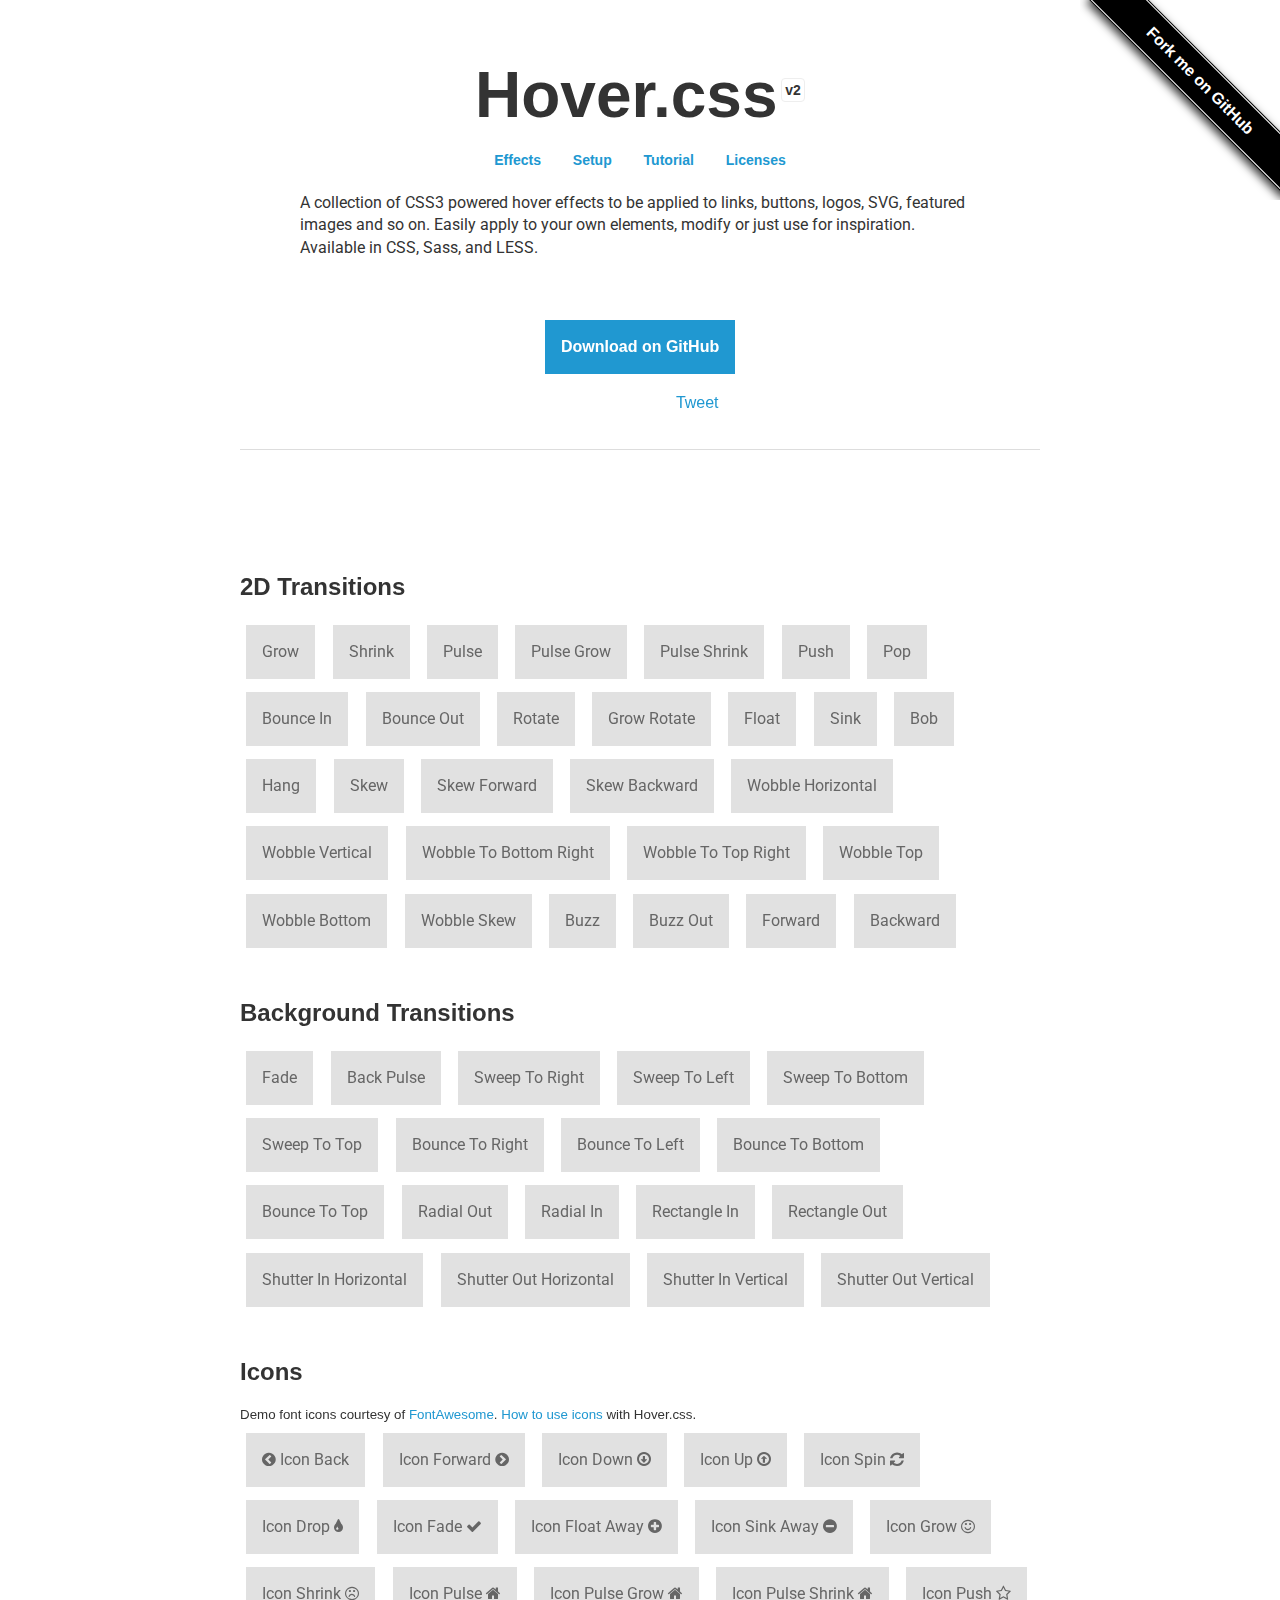
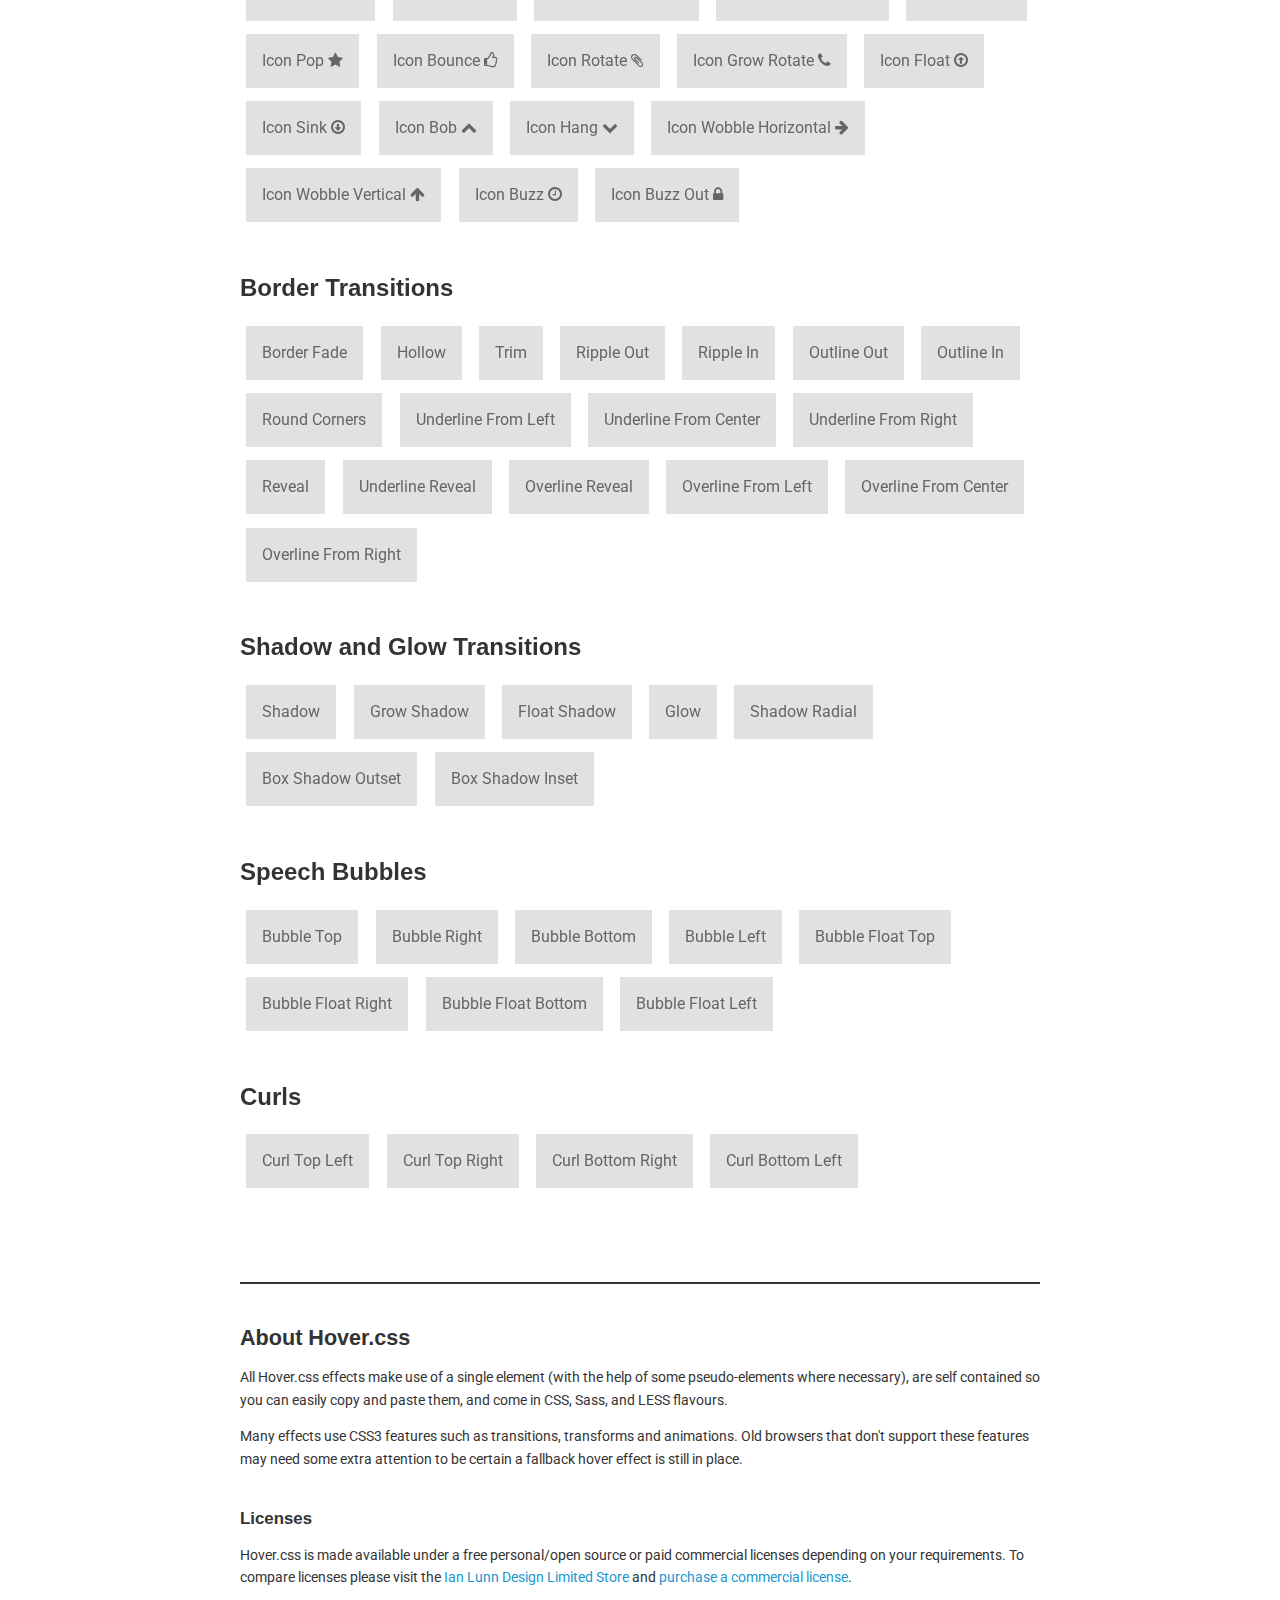
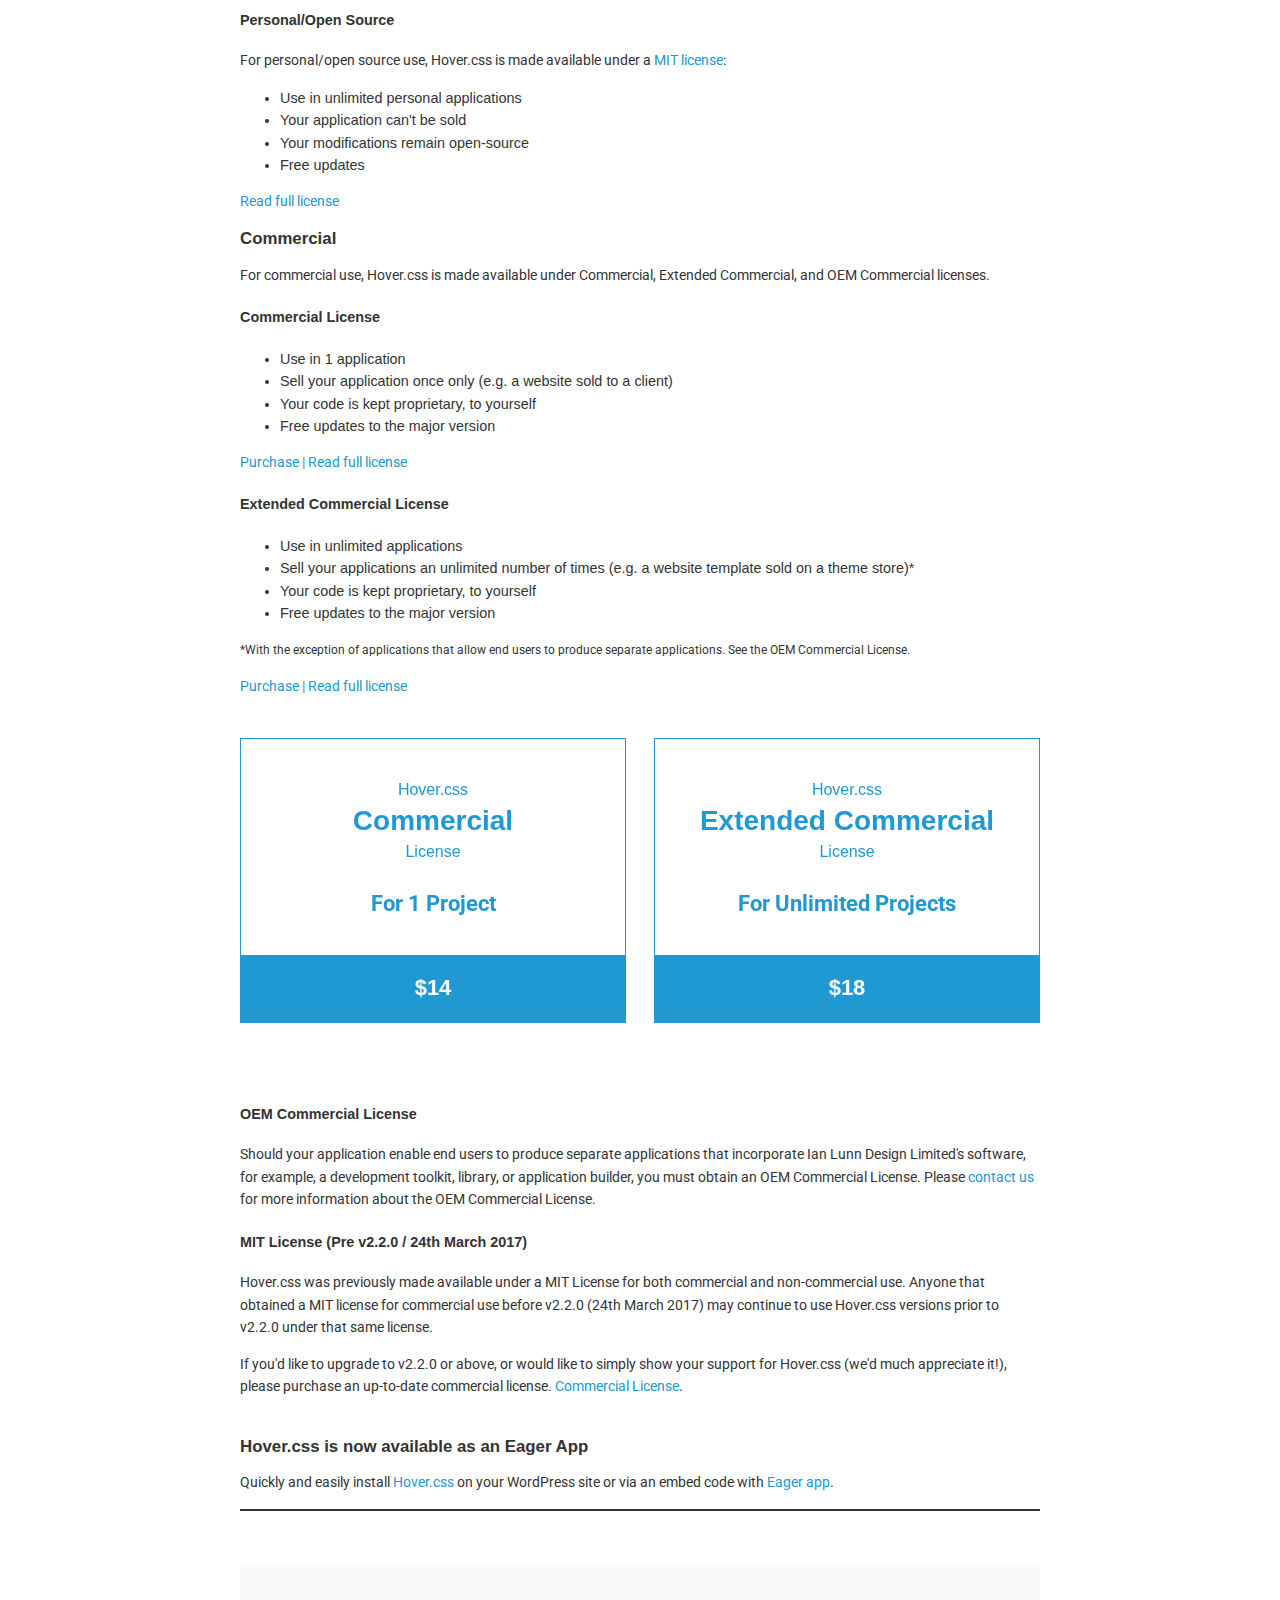
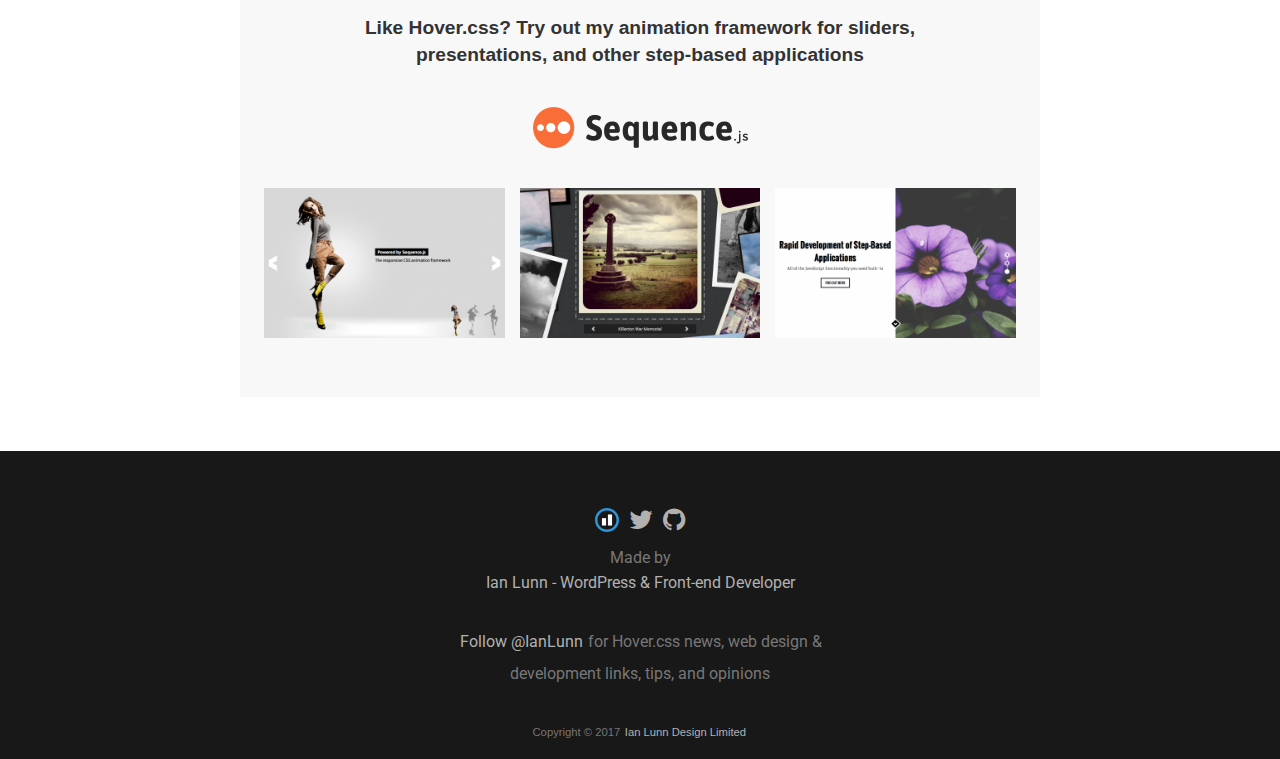
<file: Hover-master/index.html>
<!DOCTYPE html>
<html lang="en">
	<head>
		<meta charset="utf-8">
		<meta property="og:image" content="https://ianlunn.github.io/Hover/hover.jpg" />
		<meta property="og:site_name" content="Hover.css"/>
		<meta property="og:title" content="Hover.css - A collection of CSS3 powered hover effects" />
		<title>Hover.css - A collection of CSS3 powered hover effects</title>
		<link href="css/demo-page.css" rel="stylesheet" media="all">
		<link href="css/hover.css" rel="stylesheet" media="all">
		<link href="https://maxcdn.bootstrapcdn.com/font-awesome/4.2.0/css/font-awesome.min.css" rel="stylesheet" media="all">
	</head>
	<body>

		<!--[if lt IE 10]>
		<p class="browsehappy">You are using an <strong>outdated</strong> browser. Please <a href="https://browsehappy.com/">upgrade your browser</a> to improve your experience.</p>
		<![endif]-->

		<div class="main">
			<span id="forkongithub"><a href="https://github.com/IanLunn/Hover">Fork me on GitHub</a></span>

			<h1>Hover.css <a href="https://github.com/IanLunn/Hover/releases" class="sup" title="View release history">v2</a></h1>

			<nav>
				<ul>
					<li><a href="#effects" title="Effects">Effects</a></li>
					<li><a href="https://github.com/IanLunn/Hover/blob/master/README.md#hovercss" title="Setup">Setup</a></li>
					<li><a href="https://ianlunn.co.uk/articles/hover-css-tutorial-introduction/" title="hover.css Tutorial and Introduction">Tutorial</a></li>
					<li><a href="#licenses" title="Licenses">Licenses</a></li>
				</ul>
			</nav>

			<p class="intro">A collection of CSS3 powered hover effects to be applied to links, buttons, logos, SVG, featured images and so on. Easily apply to your own elements, modify or just use for inspiration. Available in CSS, Sass, and LESS.</p>

			<div class="download aligncenter">
				<a class="button cta hvr-float-shadow" href="https://github.com/IanLunn/Hover">Download on GitHub</a>
			</div>

			<div class="social aligncenter">
				<div class="social-button">
					<iframe src="https://ghbtns.com/github-btn.html?user=IanLunn&repo=Hover&type=watch&count=true" allowtransparency="true" frameborder="0" scrolling="0" width="110" height="20"></iframe>
				</div>

				<div class="social-button">
					<a href="https://twitter.com/share" class="twitter-share-button" data-related="IanLunn" data-dnt="true">Tweet</a>
				</div>
			</div>

			<hr />
			<br />

			<script async type="text/javascript" src="//cdn.carbonads.com/carbon.js?serve=CKYIE23M&placement=ianlunncouk" id="_carbonads_js"></script>

			<div id="effects" class="effects">

				<h2>2D Transitions</h2>

				<a href="#" class="hvr-grow">Grow</a>
				<a href="#" class="hvr-shrink">Shrink</a>
				<a href="#" class="hvr-pulse">Pulse</a>
				<a href="#" class="hvr-pulse-grow">Pulse Grow</a>
				<a href="#" class="hvr-pulse-shrink">Pulse Shrink</a>
				<a href="#" class="hvr-push">Push</a>
				<a href="#" class="hvr-pop">Pop</a>
				<a href="#" class="hvr-bounce-in">Bounce In</a>
				<a href="#" class="hvr-bounce-out">Bounce Out</a>
				<a href="#" class="hvr-rotate">Rotate</a>
				<a href="#" class="hvr-grow-rotate">Grow Rotate</a>
				<a href="#" class="hvr-float">Float</a>
				<a href="#" class="hvr-sink">Sink</a>
				<a href="#" class="hvr-bob">Bob</a>
				<a href="#" class="hvr-hang">Hang</a>
				<a href="#" class="hvr-skew">Skew</a>
				<a href="#" class="hvr-skew-forward">Skew Forward</a>
				<a href="#" class="hvr-skew-backward">Skew Backward</a>
				<a href="#" class="hvr-wobble-horizontal">Wobble Horizontal</a>
				<a href="#" class="hvr-wobble-vertical">Wobble Vertical</a>
				<a href="#" class="hvr-wobble-to-bottom-right">Wobble To Bottom Right</a>
				<a href="#" class="hvr-wobble-to-top-right">Wobble To Top Right</a>
				<a href="#" class="hvr-wobble-top">Wobble Top</a>
				<a href="#" class="hvr-wobble-bottom">Wobble Bottom</a>
				<a href="#" class="hvr-wobble-skew">Wobble Skew</a>
				<a href="#" class="hvr-buzz">Buzz</a>
				<a href="#" class="hvr-buzz-out">Buzz Out</a>
				<a href="#" class="hvr-forward">Forward</a>
				<a href="#" class="hvr-backward">Backward</a>


				<h2>Background Transitions</h2>

				<a href="#" class="hvr-fade">Fade</a>
				<a href="#" class="hvr-back-pulse">Back Pulse</a>
				<a href="#" class="hvr-sweep-to-right">Sweep To Right</a>
				<a href="#" class="hvr-sweep-to-left">Sweep To Left</a>
				<a href="#" class="hvr-sweep-to-bottom">Sweep To Bottom</a>
				<a href="#" class="hvr-sweep-to-top">Sweep To Top</a>
				<a href="#" class="hvr-bounce-to-right">Bounce To Right</a>
				<a href="#" class="hvr-bounce-to-left">Bounce To Left</a>
				<a href="#" class="hvr-bounce-to-bottom">Bounce To Bottom</a>
				<a href="#" class="hvr-bounce-to-top">Bounce To Top</a>
				<a href="#" class="hvr-radial-out">Radial Out</a>
				<a href="#" class="hvr-radial-in">Radial In</a>
				<a href="#" class="hvr-rectangle-in">Rectangle In</a>
				<a href="#" class="hvr-rectangle-out">Rectangle Out</a>
				<a href="#" class="hvr-shutter-in-horizontal">Shutter In Horizontal</a>
				<a href="#" class="hvr-shutter-out-horizontal">Shutter Out Horizontal</a>
				<a href="#" class="hvr-shutter-in-vertical">Shutter In Vertical</a>
				<a href="#" class="hvr-shutter-out-vertical">Shutter Out Vertical</a>


				<h2>Icons</h2>

				<small>Demo font icons courtesy of <a href="https://fortawesome.github.io/Font-Awesome/">FontAwesome</a>. <a href="https://github.com/IanLunn/Hover/#using-icon-effects">How to use icons</a> with Hover.css.</small>

				<a href="#" class="hvr-icon-back">
					<i class="fa fa-chevron-circle-left hvr-icon"></i> Icon Back
				</a>
				<a href="#" class="hvr-icon-forward">
					Icon Forward
					<i class="fa fa-chevron-circle-right hvr-icon"></i>
				</a>
				<a href="#" class="hvr-icon-down">
					Icon Down <i class="fa fa-arrow-circle-o-down hvr-icon"></i>
				</a>
				<a href="#" class="hvr-icon-up">
					Icon Up <i class="fa fa-arrow-circle-o-up hvr-icon"></i>
				</a>
				<a href="#" class="hvr-icon-spin">
					Icon Spin <i class="fa fa-refresh hvr-icon"></i>
				</a>
				<a href="#" class="hvr-icon-drop">
					Icon Drop <i class="fa fa-tint hvr-icon"></i>
				</a>
				<a href="#" class="hvr-icon-fade">
					Icon Fade <i class="fa fa-check hvr-icon"></i>
				</a>
				<a href="#" class="hvr-icon-float-away">
					Icon Float Away <i class="fa fa-plus-circle hvr-icon"></i>
				</a>
				<a href="#" class="hvr-icon-sink-away">
					Icon Sink Away <i class="fa fa-minus-circle hvr-icon"></i>
				</a>
				<a href="#" class="hvr-icon-grow">
					Icon Grow <i class="fa fa-smile-o hvr-icon"></i>
				</a>
				<a href="#" class="hvr-icon-shrink">
					Icon Shrink <i class="fa fa-frown-o hvr-icon"></i>
				</a>
				<a href="#" class="hvr-icon-pulse">
					Icon Pulse <i class="fa fa-home hvr-icon"></i>
				</a>
				<a href="#" class="hvr-icon-pulse-grow">
					Icon Pulse Grow <i class="fa fa-home hvr-icon"></i>
				</a>
				<a href="#" class="hvr-icon-pulse-shrink">
					Icon Pulse Shrink <i class="fa fa-home hvr-icon"></i>
				</a>
				<a href="#" class="hvr-icon-push">
					Icon Push <i class="fa fa-star-o hvr-icon"></i>
				</a>
				<a href="#" class="hvr-icon-pop">
					Icon Pop <i class="fa fa-star hvr-icon"></i>
				</a>
				<a href="#" class="hvr-icon-bounce">
					Icon Bounce <i class="fa fa-thumbs-o-up hvr-icon"></i>
				</a>
				<a href="#" class="hvr-icon-rotate">
					Icon Rotate <i class="fa fa-paperclip hvr-icon"></i>
				</a>
				<a href="#" class="hvr-icon-grow-rotate">
					Icon Grow Rotate <i class="fa fa-phone hvr-icon"></i>
				</a>
				<a href="#" class="hvr-icon-float">
					Icon Float <i class="fa fa-arrow-circle-o-up hvr-icon"></i>
				</a>
				<a href="#" class="hvr-icon-sink">
					Icon Sink <i class="fa fa-arrow-circle-o-down hvr-icon"></i>
				</a>
				<a href="#" class="hvr-icon-bob">
					Icon Bob <i class="fa fa-chevron-up hvr-icon"></i>
				</a>
				<a href="#" class="hvr-icon-hang">
					Icon Hang <i class="fa fa-chevron-down hvr-icon"></i>
				</a>
				<a href="#" class="hvr-icon-wobble-horizontal">
					Icon Wobble Horizontal <i class="fa fa-arrow-right hvr-icon"></i>
				</a>
				<a href="#" class="hvr-icon-wobble-vertical">
					Icon Wobble Vertical <i class="fa fa-arrow-up hvr-icon"></i>
				</a>
				<a href="#" class="hvr-icon-buzz">
					Icon Buzz <i class="fa fa-clock-o hvr-icon"></i>
				</a>
				<a href="#" class="hvr-icon-buzz-out">
					Icon Buzz Out <i class="fa fa-lock hvr-icon"></i>
				</a>


				<h2>Border Transitions</h2>

				<a href="#" class="hvr-border-fade">Border Fade</a>
				<a href="#" class="hvr-hollow">Hollow</a>
				<a href="#" class="hvr-trim">Trim</a>
				<a href="#" class="hvr-ripple-out">Ripple Out</a>
				<a href="#" class="hvr-ripple-in">Ripple In</a>
				<a href="#" class="hvr-outline-out">Outline Out</a>
				<a href="#" class="hvr-outline-in">Outline In</a>
				<a href="#" class="hvr-round-corners">Round Corners</a>
				<a href="#" class="hvr-underline-from-left">Underline From Left</a>
				<a href="#" class="hvr-underline-from-center">Underline From Center</a>
				<a href="#" class="hvr-underline-from-right">Underline From Right</a>
				<a href="#" class="hvr-reveal">Reveal</a>
				<a href="#" class="hvr-underline-reveal">Underline Reveal</a>
				<a href="#" class="hvr-overline-reveal">Overline Reveal</a>
				<a href="#" class="hvr-overline-from-left">Overline From Left</a>
				<a href="#" class="hvr-overline-from-center">Overline From Center</a>
				<a href="#" class="hvr-overline-from-right">Overline From Right</a>


				<h2>Shadow and Glow Transitions</h2>

				<a href="#" class="hvr-shadow">Shadow</a>
				<a href="#" class="hvr-grow-shadow">Grow Shadow</a>
				<a href="#" class="hvr-float-shadow">Float Shadow</a>
				<a href="#" class="hvr-glow">Glow</a>
				<a href="#" class="hvr-shadow-radial">Shadow Radial</a>
				<a href="#" class="hvr-box-shadow-outset">Box Shadow Outset</a>
				<a href="#" class="hvr-box-shadow-inset">Box Shadow Inset</a>


				<h2>Speech Bubbles</h2>

				<a href="#" class="hvr-bubble-top">Bubble Top</a>
				<a href="#" class="hvr-bubble-right">Bubble Right</a>
				<a href="#" class="hvr-bubble-bottom">Bubble Bottom</a>
				<a href="#" class="hvr-bubble-left">Bubble Left</a>
				<a href="#" class="hvr-bubble-float-top">Bubble Float Top</a>
				<a href="#" class="hvr-bubble-float-right">Bubble Float Right</a>
				<a href="#" class="hvr-bubble-float-bottom">Bubble Float Bottom</a>
				<a href="#" class="hvr-bubble-float-left">Bubble Float Left</a>


				<h2>Curls</h2>

				<a href="#" class="hvr-curl-top-left">Curl Top Left</a>
				<a href="#" class="hvr-curl-top-right">Curl Top Right</a>
				<a href="#" class="hvr-curl-bottom-right">Curl Bottom Right</a>
				<a href="#" class="hvr-curl-bottom-left">Curl Bottom Left</a>
			</div>


			<div class="footer">
				<div class="about">
					<h2>About Hover.css</h2>

					<p>All Hover.css effects make use of a single element (with the help of some pseudo-elements where necessary), are self contained so you can easily copy and paste them, and come in CSS, Sass, and LESS flavours.</p>

					<p>Many effects use CSS3 features such as transitions, transforms and animations. Old browsers that don't support these features may need some extra attention to be certain a fallback hover effect is still in place.</p>

					<br />
					<h3 id="licenses">Licenses</h3>

					<p>Hover.css is made available under a free personal/open source or paid commercial licenses depending on your requirements. To compare licenses please visit the <a href="https://ianlunn.co.uk/store/licenses/">Ian Lunn Design Limited Store</a> and <a href="https://ianlunn.co.uk/store/hover-css/">purchase a commercial license</a>.</p>

					<h4 id="personal">Personal/Open Source</h4>

					<p>For personal/open source use, Hover.css is made available under a <a href="https://opensource.org/licenses/MIT">MIT license</a>:</p>

					<ul>
						<li>Use in unlimited personal applications</li>
						<li>Your application can't be sold</li>
						<li>Your modifications remain open-source</li>
						<li>Free updates</li>
					</ul>

					<p><a href="https://ianlunn.co.uk/store/licenses/personal/">Read full license</a></p>

					<h3 id="commercial-licenses">Commercial</h3>

					<p>For commercial use, Hover.css is made available under Commercial, Extended Commercial, and OEM Commercial licenses.</p>

					<h4 id="commercial">Commercial License</h4>

					<ul>
						<li>Use in 1 application</li>
						<li>Sell your application once only (e.g. a website sold to a client)</li>
						<li>Your code is kept proprietary, to yourself</li>
						<li>Free updates to the major version</li>
					</ul>

					<p><a href="https://ianlunn.co.uk/store/hover-css/?attribute_pa_licenses=commercial">Purchase<a/> | <a href="https://ianlunn.co.uk/store/licenses/commercial/">Read full license</a></p>

					<h4 id="extended-commercial">Extended Commercial License</h4>

					<ul>
						<li>Use in unlimited applications</li>
						<li>Sell your applications an unlimited number of times (e.g. a website template sold on a theme store)*</li>
						<li>Your code is kept proprietary, to yourself</li>
						<li>Free updates to the major version</li>
					</ul>

					<p><small>*With the exception of applications that allow end users to produce separate applications. See the OEM Commercial License.</small></p>

					<p><a href="https://ianlunn.co.uk/store/hover-css/?attribute_pa_licenses=extended-commercial">Purchase<a/> | <a href="https://ianlunn.co.uk/store/licenses/extended-commercial/">Read full license</a></p>

					<div class="licenses">
						<a target="_blank" href="https://ianlunn.co.uk/store/hover-css/?attribute_pa_licenses=commercial" title="Commercial License" class="license hvr-float">
							<div class="license__content">
								<h5 class="license__title"><div>Hover.css</div> Commercial <div>License</div></h5>
								<p class="license__desc">For 1 Project</p>
							</div>
							<span class="license__button button cta">$14</span>
						</a>

						<a target="_blank" href="https://ianlunn.co.uk/store/hover-css/?attribute_pa_licenses=extended-commercial" title="Extended Commercial License" class="license hvr-float">
							<div class="license__content">
								<h5 class="license__title"><div>Hover.css</div> Extended Commercial <div>License</div></h5>
								<p class="license__desc">For Unlimited Projects</p>
							</div>
							<span class="license__button button cta">$18</span>
						</a>
					</div>

					<h4 id="oem-commercial">OEM Commercial License</h4>

					<p>Should your application enable end users to produce separate applications that incorporate Ian Lunn Design Limited's software, for example, a development toolkit, library, or application builder, you must obtain an OEM Commercial License. Please <a href="https://ianlunn.co.uk/contact/">contact us</a> for more information about the OEM Commercial License.</p>

					<h4>MIT License (Pre v2.2.0 / 24th March 2017)</h4>
					<p>Hover.css was previously made available under a MIT License for both commercial and non-commercial use. Anyone that obtained a MIT license for commercial use before v2.2.0 (24th March 2017) may continue to use Hover.css versions prior to v2.2.0 under that same license.</p>

					<p>If you'd like to upgrade to v2.2.0 or above, or would like to simply show your support for Hover.css (we'd much appreciate it!), please purchase an up-to-date commercial license. <a href="https://ianlunn.co.uk/store/hover-css/?attribute_pa_licenses=commercial" title="Commercial License">Commercial License</a>.</p>

					<br />
					<h3>Hover.css is now available as an Eager App</h3>
					<p>Quickly and easily install <a href="https://eager.io/app/AN_LdP2tOk0f">Hover.css</a> on your WordPress site or via an embed code with <a href="https://eager.io/">Eager app</a>.</p>
				</div>
			</div>

			<div class="ad">
				<h2>Like Hover.css? Try out my animation framework for sliders,<br /> presentations, and other step-based applications</h2>

				<a class="ad__logo" href="https://www.sequencejs.com/" title="Learn more about Sequence.js">
					<img src="sequence-logo.png" alt="Sequence.js" />
				</a>

				<div class="ad__preview">
					<a href="https://www.sequencejs.com/" title="Learn more about Sequence.js"><img src="modern-slide-in.png" /></a> <a class="second" href="https://www.sequencejs.com/" title="Learn more about Sequence.js"><img src="photo-stack.png" /></a> <a href="https://www.sequencejs.com/" title="Learn more about Sequence.js"><img src="two-up.png" /></a>
				</div>
			</div>

		</div>

		<div class="made-by group">
			<ul>
				<li>
					<!-- "IL" logo Copyright (c) Ian Lunn Design Limited 2017 -->
					<a cass="icon__ild" href="https://ianlunn.co.uk/" title="Ian Lunn - WordPress &amp; Front End Developer" target="_blank" class="ild-ident">
						<svg class="" onmouseenter="el=this;el.classList.add('active');setTimeout(function(){el.classList.remove('active')},600);" xmlns="https://www.w3.org/2000/svg" width="24" height="30" viewBox="0 0 52 52">
							<g class="circle-holder">
								<path class="circle" fill="#2E96D6" d="M5.4 26c0-11.4 9.2-20.6 20.6-20.6s20.6 9.2 20.6 20.6c0 11.4-9.2 20.6-20.6 20.6s-20.6-9.2-20.6-20.6zm-5.4 0c0 14.4 11.6 26 26 26s26-11.6 26-26-11.6-26-26-26-26 11.6-26 26z"></path>
							</g>
							<path class="i" fill="#fff" d="M15 22h9v16h-9v-16z"></path>
							<path class="l" fill="#fff" d="M28 14h9v24h-9v-24z"></path>
						</svg>
					</a>
				</li>
				<li><a class="icon__twitter" href="https://twitter.com/IanLunn/" title="Ian Lunn on Twitter" target="_blank"><i class="fa fa-twitter"></i></a></li>
				<li><a class="icon__github" href="https://github.com/IanLunn/Hover/" title="Hover.css on GitHub" target="_blank"><i class="fa fa-github"></i></a></li>
			</ul>
			<p>Made by<br /><a href="https://ianlunn.co.uk/" title="Ian Lunn - WordPress &amp; Front End Developer" target="_blank">Ian Lunn - WordPress &amp; Front-end Developer</a></p>

			<p class="follow"><a href="https://twitter.com/IanLunn" class="twitter-follow-button" data-show-count="false" data-dnt="true" data-size="large">Follow @IanLunn</a> for Hover.css news, web design &amp;<br /> development links, tips, and opinions</p>
			<small>Copyright &copy; 2017 <a href="https://ianlunn.co.uk/" title="Ian Lunn - WordPress &amp; Front End Developer" target="_blank">Ian Lunn Design Limited</a></small>
		</div>

		<script>
			/**
			 * Used to demonstrate Hover.css only. Not required when adding
			 * Hover.css to your own pages. Prevents a link from being
			 * navigated and gaining focus.
			 */
			var effects = document.querySelectorAll('.effects')[0];

			effects.addEventListener('click', function(e) {

				if (e.target.className.indexOf('hvr') > -1) {
					e.preventDefault();
					e.target.blur();

				}
			});
		</script>

		<script>!function(d,s,id){var js,fjs=d.getElementsByTagName(s)[0],p=/^https:/.test(d.location)?'http':'https';if(!d.getElementById(id)){js=d.createElement(s);js.id=id;js.src=p+'://platform.twitter.com/widgets.js';fjs.parentNode.insertBefore(js,fjs);}}(document, 'script', 'twitter-wjs');</script>

		<script>
		  (function(i,s,o,g,r,a,m){i['GoogleAnalyticsObject']=r;i[r]=i[r]||function(){
		  (i[r].q=i[r].q||[]).push(arguments)},i[r].l=1*new Date();a=s.createElement(o),
		  m=s.getElementsByTagName(o)[0];a.async=1;a.src=g;m.parentNode.insertBefore(a,m)
		  })(window,document,'script','//www.google-analytics.com/analytics.js','ga');

		  ga('create', 'UA-11991680-4', 'ianlunn.github.io');
		  ga('send', 'pageview');
		</script>
	</body>
</html>
</file>
<file: Hover-master/css/demo-page.css>
/*
 * Hover.css - Demo Page
 * Author: Ian Lunn @IanLunn
 * Author URL: http://ianlunn.co.uk/
 * Github: https://github.com/IanLunn/Hover
 * Hover.css Copyright Ian Lunn 2017.
 */

/**
 * The following are default styles for the demo page,
 * you don't need to include these on your own site.
 */

@import url(http://fonts.googleapis.com/css?family=Roboto);

body {
  margin: 0;
  padding: 40px 0 0 0;
  font-family: sans-serif;
  color: #333;
  line-height: 140%;
}

hr {
  margin-top: 2em;
  background-color: #ddd;
  border: none;
  height: 1px;
}


nav ul {
  margin: 0;
  padding: 0;
  text-align: center;
  font-size: .875em;
  font-weight: 700;
}
nav li {
  list-style: none;
  display: block;
  margin-left: 1em;
  margin-right: 1em;
}
@media only screen and (min-width: 768px) {
  nav li {
    display: inline-block;
  }
}

.sep {
  color: #ddd;
  margin: 0 4px;
}

#carbonads {
  --width: 180px;
  --font-size: 14px;
}

#carbonads {
  font-family: -apple-system, BlinkMacSystemFont, "Segoe UI", Roboto, Oxygen-Sans, Ubuntu, Cantarell, "Helvetica Neue", Helvetica, Arial, sans-serif;
  display: block;
  overflow: hidden;
  margin: 0 auto;
  margin-bottom: 20px;
  max-width: var(--width);
  border-radius: 4px;
  text-align: center;
  box-shadow: 0 0 0 1px hsla(0, 0%, 0%, .1);
  background-color: hsl(0, 0%, 98%);
  font-size: var(--font-size);
  line-height: 1.5;
}

#carbonads a {
  color: inherit;
  text-decoration: none;
}

#carbonads a:hover {
  color: inherit;
}

#carbonads span {
  position: relative;
  display: block;
  overflow: hidden;
}

.carbon-img {
  display: block;
  margin-bottom: 8px;
  max-width: var(--width);
  line-height: 1;
}

.carbon-img img {
  display: block;
  margin: 0 auto;
  max-width: var(--width) !important;
  width: var(--width);
  height: auto;
}

.carbon-text {
  display: block;
  padding: 0 1em 8px;
}

.carbon-poweredby {
  display: block;
  padding: 10px var(--font-size);
  background: repeating-linear-gradient(-45deg, transparent, transparent 5px, hsla(0, 0%, 0%, .025) 5px, hsla(0, 0%, 0%, .025) 10px) hsla(203, 11%, 95%, .4);
  text-transform: uppercase;
  letter-spacing: .5px;
  font-weight: 600;
  font-size: 9px;
  line-height: 0;
}

@media only screen and (min-width: 320px) and (max-width: 759px) {
  #carbonads {
    float: none;
    margin: 0 auto;
    max-width: 330px;
  }
  #carbonads span {
    position: relative;
  }
  #carbonads > span {
    max-width: none;
  }
  .carbon-img {
    float: left;
    margin: 0;
  }

  .carbon-img img {
    max-width: 130px !important;
  }
  .carbon-text {
    float: left;
    margin-bottom: 0;
    padding: 8px 20px;
    text-align: left;
    max-width: calc(100% - 130px - 3em);
  }
  .carbon-poweredby {
    left: 130px;
    bottom: 0;
    display: block;
    width: 100%;
  }
}

.main {
  max-width: 800px;
  margin: 0 auto;
  padding: 0 20px;
}

.browsehappy {
    position: absolute;
    top: 0;
    right: 0;
    left: 0;
    padding: 1em;
    background: black;
    color: white;
    text-align: center;
}

img {
  border: none;
}

small {
    display: block;
}

p,
[class^="hvr-"] {
    font-family: 'Roboto', sans-serif;
}

[class^="hvr-"] {
  margin: .4em;
  padding: 1em;
  cursor: pointer;
  background: #e1e1e1;
  text-decoration: none;
  color: #666;
  /* Prevent highlight colour when element is tapped */
  -webkit-tap-highlight-color: rgba(0,0,0,0);

  /* Smooth fonts */
  -webkit-font-smoothing: antialiased;
	-moz-osx-font-smoothing: grayscale;
}

.aligncenter {
  text-align: center;
}

.sup {
    vertical-align: super;
    margin-left: -1em;
    padding: .21875em;
    line-height: 100%;
    font-size: .21875em;
    border: #eee solid 1px;
    border-radius: 4px;
    color: inherit;
}

.sup:hover {
    background: #eee;
}

a {
    color: #2098D1;
    text-decoration: none;
}

.footer a:hover,
.nav:hover {
    color: #207AD1;
}

.nav {
  display: inline-block;
  font-size: .8em;
}

.nav.hvr-icon-down,
.nav.hvr-icon-forward {
  padding-right: 1.2em;
}

.nav.hvr-icon-down::before,
.nav.hvr-icon-forward::before {
  right: 0;
}

.nav:hover,
.nav:focus,
.nav:active {
  text-decoration: none;
}

.intro {
  max-width: 680px;
  margin: 20px auto 0 auto;
}

.button.cta {
  display: inline-block;
  position: relative;
  margin: 1.2em 0 1em 0;
  padding: 1em;
  background: #2098D1;
  border: none;
  text-decoration: none;
  font-weight: 700;
  color: white;
}

.effects {
  margin-top: 6em;
}

h1 {
  text-align: center;
  font-size: 3em;
}

h2 {
  margin-top: 2em;
}

h3 {
  margin: 0;
}

.about {
  border-top: #333 solid 2px;
  border-bottom: #333 solid 2px;
}

.footer {
  overflow: hidden;
  width: auto;
  margin-top: 6em;
  font-size: .9em;
}

.footer a {
  text-decoration: none;
}

.credit {
  font-size: .8em;
  font-weight: normal;
}

.licenses {
  margin-top: 40px;
  margin-bottom: 60px;
}

.licenses:after {
  display: block;
  content: '';
  clear: both;
}

.license {
  display: block !important;
  margin-bottom: 20px;
  text-align: center;
  border: #2098D1 solid 1px;
}

.license:focus,
.license:hover {
  border-color: #207AD1;
}

.license:focus .button,
.license:hover .button {
  background-color: #207AD1;
  color: white;
}

.license__content {
  padding: 25px 10px;
}

.license__title {
  margin: 0;
  font-size: 28px;
  line-height: 1.4;
}

.license__title div {
  font-size: 16px;
  font-weight: 400;
}

.license__desc {
  margin-top: 30px;
  margin-bottom: 0;
  font-size: 22px;
  font-weight: 700;
}

.license__button.cta {
  display: block;
  margin: 0;
  font-size: 22px;
}

@media only screen and (min-width: 568px) {
  .license {
    width: 48%;
    float: left;
  }

  .license:nth-child(2) {
    float: right;
  }

  .license__content {
    padding: 40px 10px;
  }
}

.download {
  margin-top: 2.6em;
}

.social-button {
  display: inline-block;
  vertical-align: middle;
}

.twitter-follow-button {
    display: block;
    margin: 0 auto;
}

.follow {
    margin-bottom: 20px;
    line-height: 200%;
}

.made-by {
  display: block;
  margin-top: 3em;
  padding-top: 3em;
  padding-bottom: 1em;
  font-family: $fontFeature;
  font-size: 1.125em;
  text-align: center;
  line-height: 1.6;
  background: #181818;
  color: #777;
}

.made-by svg {
  display: block;
}

.made-by ul,
.made-by p {
  margin: 0;
  padding: 0;
}

.made-by ul {
  margin-bottom: .25em;
}

.made-by li {
  display: inline-block;
  vertical-align: middle;
  line-height: 1;
}

.made-by p {
  margin-top: .4em;
  font-size: .875em;
}

.made-by a {
  display: inline-block;
  padding: 0 .125em;
  color: #B1B1B1;
  transition-duration: .2s;
  transition-property: color;
}

.made-by a:focus,
.made-by a:hover {
  color: white;
}

.made-by i {
  font-size: 26px;
  height: 30px;
}

.made-by .follow {
  margin-top: 2em;
}

.made-by .follow iframe {
  display: block;
  margin-left: auto;
  margin-right: auto;
  margin-bottom: .5em;
}

.made-by small {
  display: block;
  margin-top: 3em;
  font-size: .625em;
}

@-webkit-keyframes circle {
  50% {
    -webkit-transform: scale(1.26923077);
    transform: scale(1.26923077);
  }
}

@keyframes circle {
  50% {
    transform: scale(1.26923077);
  }
}

@-webkit-keyframes initials {
  50% {
    -webkit-transform: translateY(-8px) translateZ(0);
    transform: translateY(-8px) translateZ(0);
  }
}

@keyframes initials {
  50% {
    transform: translateY(-8px) translateZ(0);
  }
}

.ild-ident {
  display: block;
}

.ild-ident svg {
  display: block;
  overflow: visible;
  transform: scale(1) translateZ(0);
}

.ild-ident .circle-holder {
  transform: translate(-7px, -7px);
}

.ild-ident .circle {
  transform: translate(7px, 7px);
}

.ild-ident .active .i {
  animation: initials .4s ease-in-out;
}

.ild-ident .active .l {
  animation: initials .4s .2s ease-in-out;
}

.ild-ident .active .circle {
  animation: circle .5s .1s ease-in-out;
}

#forkongithub {
    display: none;
}

#forkongithub a {
  background: #000;
  color: #fff;
  text-decoration: none;
  font-family: arial, sans-serif;
  text-align: center;
  font-weight: bold;
  padding: 5px 40px;
  font-size: 1rem;
  line-height: 2rem;
  position: relative;
  -webkit-transition: 0.5s;
  transition: 0.5s;
}

#forkongithub a:hover,
#forkongithub a:focus,
#forkongithub a:active {
  background: #2098D1;
  color: #fff;
}

#forkongithub a::before,
#forkongithub a::after {
  content: "";
  width: 100%;
  display: block;
  position: absolute;
  top: 1px;
  left: 0;
  height: 1px;
  background: #fff;
}

#forkongithub a::after {
  bottom: 1px;
  top: auto;
}

.ad {
  margin-top: 3.5em;
  padding: 3em 1.5em;
  background: #f8f8f8;
  text-align: center;
}

.ad h2 {
  margin: 0;
  margin-bottom: 2em;
  line-height: 1.4;
  font-size: 1.2em;
}

.ad a {
  display: inline-block;
  margin: 0 auto 2em auto;
}

.ad__preview {
  font-size: 0;
}

.ad__preview a {
  display: block;
  width: 75%;
}

.ad__preview img {
  width: 100%;
}

@media only screen and (min-width: 360px) {
  h1 {
    font-size: 4em;
  }
}

@media screen and (min-width: 640px) {
  #forkongithub {
    position: absolute;
    display: block;
    top: 0;
    right: 0;
    width: 200px;
    overflow: hidden;
    height: 200px;
  }

  #forkongithub a {
    width: 200px;
    position: absolute;
    top: 60px;
    right: -60px;
    -webkit-transform: rotate(45deg);
    -ms-transform: rotate(45deg);
    transform: rotate(45deg);
    box-shadow: 4px 4px 10px rgba(0,0,0,0.8);
  }

  .ad__preview a {
    display: inline-block;
    width: 32%;
  }

  .ad__preview .second {
    margin: 0 2%;
  }
}
</file>
